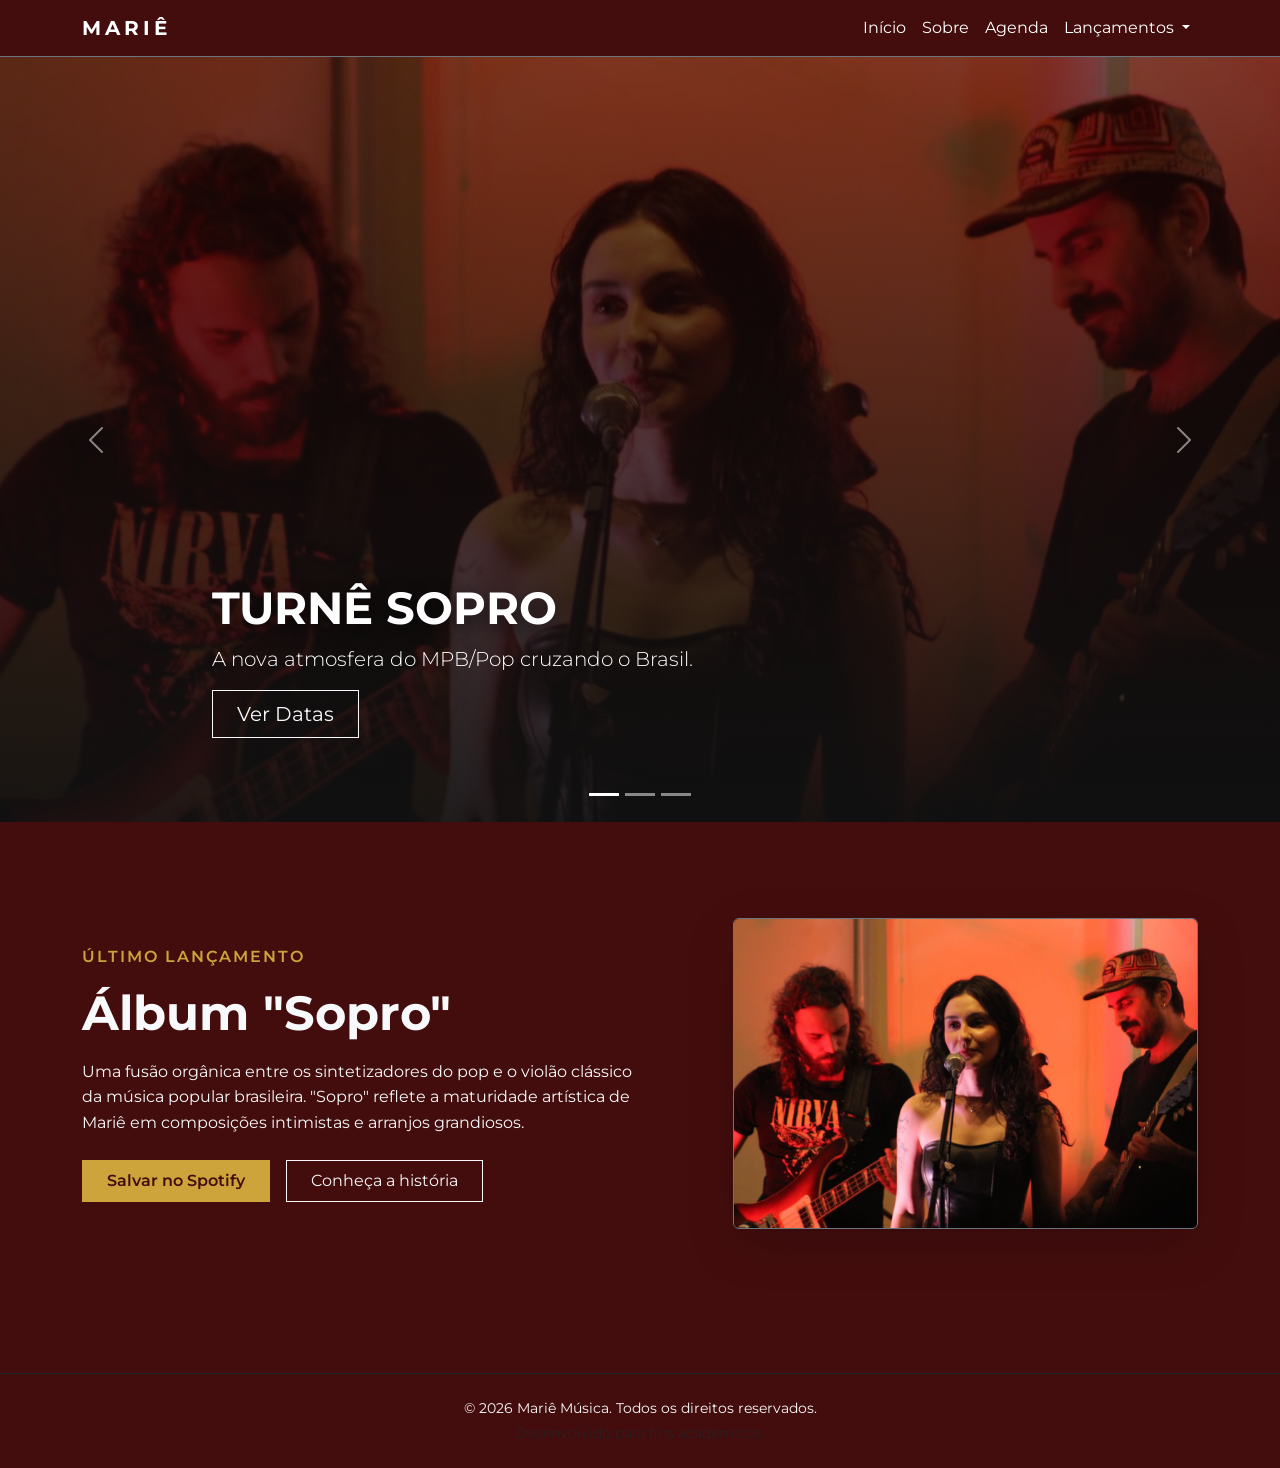
<file: index.html>
<!doctype html>
<html lang="pt-BR">
  <head>
    <meta charset="UTF-8" />
    <meta name="viewport" content="width=device-width, initial-scale=1.0" />
    <title>Mariê | Site Oficial</title>
    <link
      rel="stylesheet"
      href="https://cdn.jsdelivr.net/npm/bootstrap-icons@1.11.3/font/bootstrap-icons.min.css"
    />
    <link
      href="https://cdn.jsdelivr.net/npm/bootstrap@5.3.3/dist/css/bootstrap.min.css"
      rel="stylesheet"
    />

    <link rel="stylesheet" href="css/style.css" />
  </head>
  <body class="text-light">
    <header>
      <nav
        class="navbar navbar-expand-lg navbar-dark sticky-top border-bottom border-secondary"
      >
        <div class="container">
          <a class="navbar-brand fw-bold text-white tracking-widest" href="index.html"
            >MARIÊ</a
          >
          <button
            class="navbar-toggler border-secondary"
            type="button"
            data-bs-toggle="collapse"
            data-bs-target="#navbarNav"
            aria-controls="navbarNav"
            aria-expanded="false"
            aria-label="Toggle navigation"
          >
            <span class="navbar-toggler-icon"></span>
          </button>
          <div class="collapse navbar-collapse" id="navbarNav">
            <ul class="navbar-nav ms-auto align-items-center">
              <li class="nav-item">
                <a class="nav-link active" href="index.html">Início</a>
              </li>
              <li class="nav-item">
                <a class="nav-link" href="sobre.html">Sobre</a>
              </li>
              <li class="nav-item">
                <a class="nav-link" href="agenda.html">Agenda</a>
              </li>
              <li class="nav-item dropdown">
                <a
                  class="nav-link dropdown-toggle btn-custom-dropdown"
                  href="#"
                  id="navbarDropdown"
                  role="button"
                  data-bs-toggle="dropdown"
                  aria-expanded="false"
                >
                  Lançamentos
                </a>
                <ul
                  class="dropdown-menu dropdown-menu-dark text-center"
                  aria-labelledby="navbarDropdown"
                >
                  <li>
                    <a class="dropdown-item" href="#" target="_blank"
                      >Álbum 'Sopro' (2025)</a
                    >
                  </li>
                  <li>
                    <a class="dropdown-item" href="#" target="_blank"
                      >Single 'Cais' (2026)</a
                    >
                  </li>
                  <li><hr class="dropdown-divider" /></li>
                  <li>
                    <a
                      class="dropdown-item text-warning"
                      href="#"
                      target="_blank"
                      >Ouvir no Spotify</a
                    >
                  </li>
                </ul>
              </li>
            </ul>
          </div>
        </div>
      </nav>
    </header>

    <main>
      <section
        id="home-carousel"
        class="carousel slide carousel-fade"
        data-bs-ride="carousel"
      >
        <div class="carousel-indicators">
          <button
            type="button"
            data-bs-target="#home-carousel"
            data-bs-slide-to="0"
            class="active"
            aria-current="true"
            aria-label="Slide 1"
          ></button>
          <button
            type="button"
            data-bs-target="#home-carousel"
            data-bs-slide-to="1"
            aria-label="Slide 2"
          ></button>
          <button
            type="button"
            data-bs-target="#home-carousel"
            data-bs-slide-to="2"
            aria-label="Slide 3"
          ></button>
        </div>
        <div class="carousel-inner">
          <div class="carousel-item active" data-bs-interval="5000">
            <div class="overlay"></div>
            <img
              src="img/image1.jpeg"
              onerror="
                this.src =
                  'https://images.unsplash.com/photo-1516450360452-9312f5e86fc7?q=80&w=1920'
              "
              class="d-block w-100 carousel-img"
              alt="Mariê no Palco"
            />
            <div
              class="carousel-caption carousel-caption-mobile text-start mb-5"
            >
              <h1 class="display-3 fw-bold text-uppercase">Turnê Sopro</h1>
              <p class="lead">A nova atmosfera do MPB/Pop cruzando o Brasil.</p>
              <a
                href="agenda.html"
                class="btn btn-outline-light btn-lg rounded-0 px-4"
                >Ver Datas</a
              >
            </div>
          </div>
          <div class="carousel-item" data-bs-interval="5000">
            <div class="overlay"></div>
            <img
              src="img/image2.jpeg"
              onerror="
                this.src =
                  'https://images.unsplash.com/photo-1514525253161-7a46d19cd819?q=80&w=1920'
              "
              class="d-block w-100 carousel-img"
              alt="Show Luzes"
            />
            <div class="carousel-caption carousel-caption-mobile mb-5">
              <h2 class="display-3 fw-bold text-uppercase text-gold">
                Novo Single 'Cais'
              </h2>
              <p class="lead">Disponível em todas as plataformas digitais.</p>
              <button
                class="btn btn-gold btn-lg rounded-0 px-4"
                data-bs-toggle="modal"
                data-bs-target="#newsletterModal"
              >
                Ouvir Agora
              </button>
            </div>
          </div>
          <div class="carousel-item" data-bs-interval="5000">
            <div class="overlay"></div>
            <img
              src="img/image3.jpeg"
              onerror="
                this.src =
                  'https://images.unsplash.com/photo-1470225620780-dba8ba36b745?q=80&w=1920'
              "
              class="d-block w-100 carousel-img"
              alt="Mariê ao vivo"
            />
            <div class="carousel-caption carousel-caption-mobile text-end mb-5">
              <h2 class="display-3 fw-bold text-uppercase">
                Experiência Única
              </h2>
              <p class="lead">Sinta a poesia e o ritmo se misturarem.</p>
            </div>
          </div>
        </div>
        <button
          class="carousel-control-prev"
          type="button"
          data-bs-target="#home-carousel"
          data-bs-slide="prev"
        >
          <span class="carousel-control-prev-icon" aria-hidden="true"></span>
          <span class="visually-hidden">Anterior</span>
        </button>
        <button
          class="carousel-control-next"
          type="button"
          data-bs-target="#home-carousel"
          data-bs-slide="next"
        >
          <span class="carousel-control-next-icon" aria-hidden="true"></span>
          <span class="visually-hidden">Próximo</span>
        </button>
      </section>

      <section class="container py-5 my-5">
        <div
          class="d-flex flex-column flex-lg-row align-items-center justify-content-between gap-5 section-flex"
        >
          <div class="flex-item-content text-center text-lg-start col-lg-6">
            <span class="text-gold text-uppercase fw-semibold tracking-wide"
              >Último Lançamento</span
            >
            <h2 class="display-5 fw-bold my-3">Álbum "Sopro"</h2>
            <p class=" leading-relaxed">
              Uma fusão orgânica entre os sintetizadores do pop e o violão
              clássico da música popular brasileira. "Sopro" reflete a
              maturidade artística de Mariê em composições intimistas e arranjos
              grandiosos.
            </p>
            <div
              class="mt-4 d-flex justify-content-center justify-content-lg-start gap-3"
            >
              <button
                class="btn btn-gold rounded-0 px-4 py-2"
                data-bs-toggle="modal"
                data-bs-target="#newsletterModal"
              >
                Salvar no Spotify
              </button>
              <a
                href="sobre.html"
                class="btn btn-outline-light rounded-0 px-4 py-2"
                >Conheça a história</a
              >
            </div>
          </div>
          <div class="flex-item-image col-lg-5 text-center">
            <div class="album-cover-wrapper position-relative">
              <img
                src="img/image1.jpeg"
                onerror="
                  this.src =
                    'https://images.unsplash.com/photo-1511671782779-c97d3d27a1d4?q=80&w=600'
                "
                alt="Capa do Álbum"
                class="img-fluid rounded shadow-lg border border-secondary"
              />
            </div>
          </div>
        </div>
      </section>
    </main>

    <div
      class="modal fade"
      id="newsletterModal"
      tabindex="-1"
      aria-labelledby="newsletterModalLabel"
      aria-hidden="true"
    >
      <div class="modal-dialog modal-dialog-centered modal-fullscreen-sm-down">
        <div
          class="modal-content  text-light border border-secondary shadow-lg"
        >
          <div class="modal-header border-bottom border-dark">
            <h5
              class="modal-title fw-bold text-uppercase"
              id="newsletterModalLabel"
            >
              Ouvir Agora
            </h5>
            <button
              type="button"
              class="btn-close btn-close-white"
              data-bs-dismiss="modal"
              aria-label="Close"
            ></button>
          </div>
          <div class="modal-body py-4">
            <p class=" mb-3">
              Ouça o novo single em sua plataforma favorita ou inscreva-se na
              nossa newsletter para novidades.
            </p>
            <div class="row g-3 align-items-center">
              <div class="col-12">
                <div
                  class="d-flex flex-column flex-sm-row gap-3 align-items-center"
                >
                  <div class="flex-fill">
                    <div
                      class="d-flex flex-column flex-md-row align-items-start align-items-md-center justify-content-between gap-3"
                    >
                      <div>
                        <h6 class="mb-1 fw-bold">
                          Cais — Mariê feat. Tini (2026)
                        </h6>
                        <p class="mb-1 small ">Mariê</p>
                      </div>
                      <div class="d-none d-md-block">
                        <a
                          href="https://open.spotify.com/intl-pt/track/7kYbxvrGXv8cmKjkqgqhrw?si=89a0f99a4b0c460d"
                          target="_blank"
                          rel="noopener"
                          class="btn btn-gold"
                          >Abrir no Spotify</a
                        >
                      </div>
                    </div>

                    <div class="mt-3">
                      <div class="ratio ratio-16x9 rounded overflow-hidden">
                        <iframe
                          src="https://open.spotify.com/embed/track/7kYbxvrGXv8cmKjkqgqhrw"
                          width="100%"
                          height="80"
                          frameborder="0"
                          allow="
                            clipboard-write;
                            encrypted-media;
                            fullscreen;
                            picture-in-picture;
                          "
                        ></iframe>
                      </div>
                    </div>

                    <div class="mt-3 d-flex gap-2 d-md-none">
                      <a
                        href="https://open.spotify.com/intl-pt/track/7kYbxvrGXv8cmKjkqgqhrw?si=89a0f99a4b0c460d"
                        target="_blank"
                        rel="noopener"
                        class="btn btn-gold w-100"
                        >Ouvir no Spotify</a
                      >
                    </div>
                  </div>
                </div>
              </div>
            </div>
          </div>
        </div>
      </div>
    </div>

    <div
      class="modal fade"
      id="subscribeModal"
      tabindex="-1"
      aria-labelledby="subscribeModalLabel"
      aria-hidden="true"
    >
      <div class="modal-dialog modal-dialog-centered modal-fullscreen-sm-down">
        <div
          class="modal-content  text-light border border-secondary shadow-lg"
        >
          <div class="modal-header border-bottom border-dark">
            <h5
              class="modal-title fw-bold text-uppercase"
              id="subscribeModalLabel"
            >
              Inscreva-se
            </h5>
            <button
              type="button"
              class="btn-close btn-close-white"
              data-bs-dismiss="modal"
              aria-label="Close"
            ></button>
          </div>
          <div class="modal-body py-4">
            <form id="subscribeForm">
              <div class="mb-3">
                <label for="email" class="form-label small text-gold fw-bold"
                  >E‑mail</label
                >
                <input
                  type="email"
                  class="form-control text-light border-secondary rounded-0"
                  id="email"
                  placeholder="seu@exemplo.com"
                  required
                />
              </div>
              <div class="d-flex justify-content-end">
                <button
                  type="button"
                  class="btn btn-outline-secondary rounded-0 me-2"
                  data-bs-dismiss="modal"
                >
                  Fechar
                </button>
                <button type="submit" class="btn btn-gold rounded-0">
                  Enviar
                </button>
              </div>
            </form>
          </div>
        </div>
      </div>
    </div>

    <div
      class="modal fade"
      id="buyTicketModal"
      tabindex="-1"
      aria-labelledby="buyTicketModalLabel"
      aria-hidden="true"
    >
      <div
        class="modal-dialog modal-dialog-centered modal-lg modal-fullscreen-sm-down"
      >
        <div
          class="modal-content  text-light border border-secondary shadow-lg"
        >
          <div class="modal-header border-bottom border-dark">
            <h5
              class="modal-title fw-bold text-uppercase tracking-wide"
              id="buyTicketModalLabel"
            >
              <i class="bi bi-ticket-perforated text-gold me-2"></i> Reserva de
              Ingressos
            </h5>
            <button
              type="button"
              class="btn-close btn-close-white"
              data-bs-dismiss="modal"
              aria-label="Close"
            ></button>
          </div>

          <div class="modal-body py-4">
            <div class="row g-4">
              <div class="col-md-5 border-end border-dark">
                <div
                  class="d-flex flex-column h-100 justify-content-center px-2"
                >
                  <img
                    src="img/image1.jpeg"
                    onerror="
                      this.src =
                        'https://images.unsplash.com/photo-1501386761578-eac5c94b800a?q=80&w=400'
                    "
                    class="img-fluid rounded mb-3 shadow"
                    alt="Mariê Show"
                  />
                  <p class="text-gold mb-1 small fw-bold uppercase">
                    Turnê Sopro 2026
                  </p>
                  <h4 class="fw-bold">Mariê Ao Vivo</h4>
                  <p class=" small">
                    Selecione o setor desejado. Os ingressos são nominais e
                    intransferíveis.
                  </p>
                </div>
              </div>

              <div class="col-md-7">
                <form id="purchaseForm" class="px-2">
                  <div class="row">
                    <div class="col-12 mb-3">
                      <label class="form-label text-gold small fw-bold"
                        >Nome</label
                      >
                      <input
                        type="text"
                        class="form-control text-light border-secondary rounded-0"
                        id="buyerName"
                        placeholder="Seu nome"
                        required
                      />
                    </div>
                    <div class="col-12 mb-3">
                      <label class="form-label text-gold small fw-bold"
                        >E‑mail</label
                      >
                      <input
                        type="email"
                        class="form-control text-light border-secondary rounded-0"
                        id="buyerEmail"
                        placeholder="seu@exemplo.com"
                        required
                      />
                    </div>

                    <div class="col-12 mb-3">
                      <label class="form-label text-gold small fw-bold"
                        >Setor</label
                      >
                      <select
                        class="form-select text-light border-secondary rounded-0"
                        id="setorSelect"
                      >
                        <option value="pista">Pista Comum — R$ 80,00</option>
                        <option value="vip">
                          Pista Premium VIP — R$ 160,00
                        </option>
                      </select>
                    </div>

                    <div class="col-6 mb-3">
                      <label
                        for="quantity"
                        class="form-label text-gold small fw-bold"
                        >Quantidade</label
                      >
                      <input
                        type="number"
                        class="form-control text-light border-secondary rounded-0"
                        id="quantity"
                        value="1"
                        min="1"
                        max="6"
                      />
                    </div>

                    <div class="col-6 mb-3">
                      <label class="form-label text-gold small fw-bold"
                        >Pagamento</label
                      >
                      <select
                        class="form-select text-light border-secondary rounded-0"
                        id="paymentMethod"
                      >
                        <option value="card">Cartão (simulação)</option>
                        <option value="pix">PIX</option>
                        <option value="boleto">Boleto</option>
                      </select>
                    </div>

                    <div class="col-12 mb-2">
                      <div
                        class="alert alert-dark border-secondary  small"
                        role="alert"
                      >
                        <i class="bi bi-info-circle me-2"></i> Valores mostrados
                        são de exemplo — pagamento simulado.
                      </div>
                    </div>
                  </div>
                </form>
              </div>
            </div>
          </div>
          <div class="modal-footer border-top border-dark">
            <button
              type="button"
              class="btn btn-outline-secondary rounded-0 px-4"
              data-bs-dismiss="modal"
            >
              Cancelar
            </button>
            <button
              type="submit"
              form="purchaseForm"
              class="btn btn-gold rounded-0 px-5"
            >
              Confirmar Compra
            </button>
          </div>
        </div>
      </div>
    </div>

    <footer class=" text-center py-4 border-top border-dark mt-5">
      <div class="container">
        <p class="mb-1  small">
          &copy; 2026 Mariê Música. Todos os direitos reservados.
        </p>
        <p class="small text-muted mb-0">Desenvolvido para fins academicos.</p>
      </div>
    </footer>

    <script src="https://cdn.jsdelivr.net/npm/bootstrap@5.3.3/dist/js/bootstrap.bundle.min.js"></script>
    <script src="js/script.js"></script>
  </body>
</html>
</file>
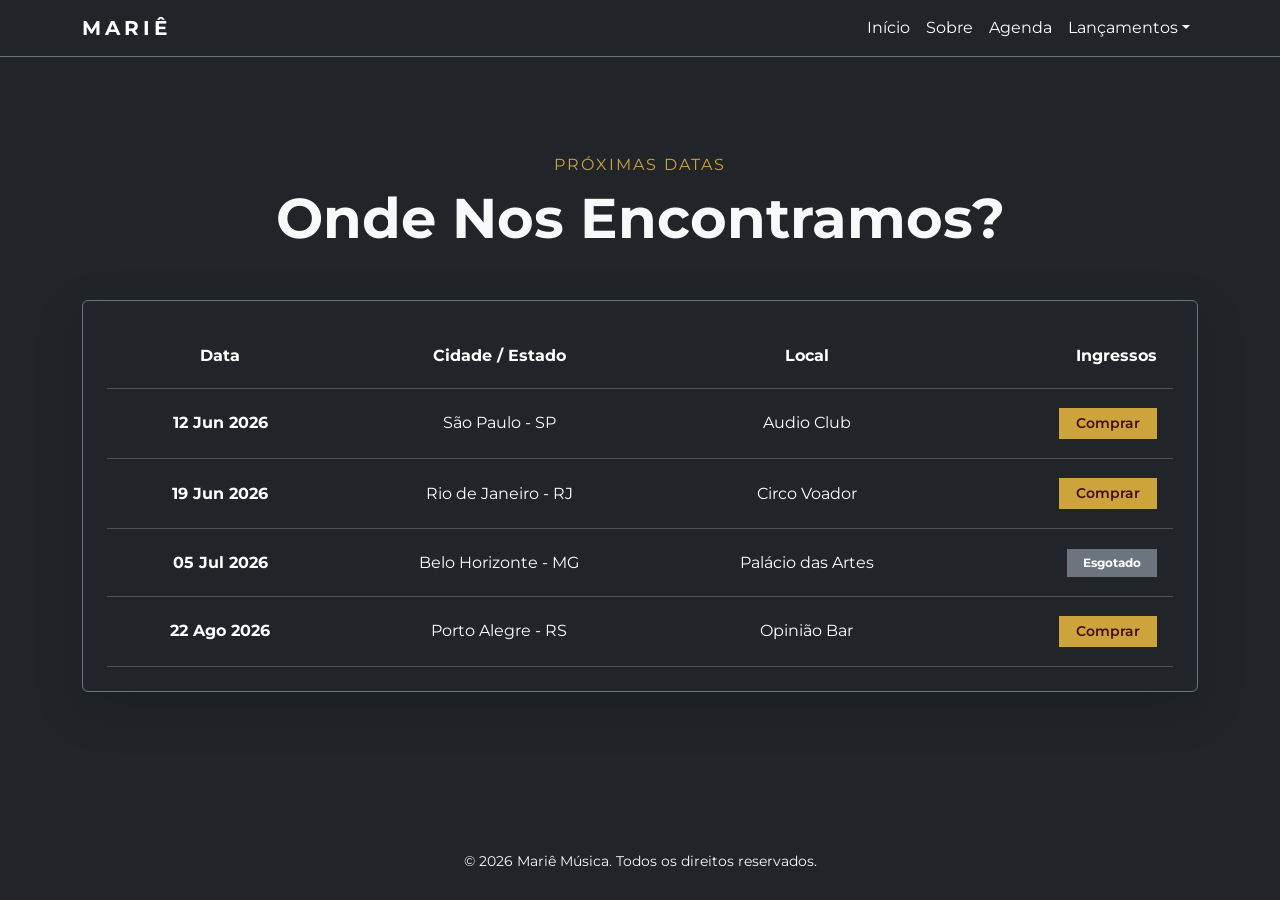
<file: agenda.html>
<!doctype html>
<html lang="pt-BR">
  <head>
    <meta charset="UTF-8" />
    <meta name="viewport" content="width=device-width, initial-scale=1.0" />
    <title>Mariê | Site Oficial</title>
    <link
      rel="stylesheet"
      href="https://cdn.jsdelivr.net/npm/bootstrap-icons@1.11.3/font/bootstrap-icons.min.css"
    />
    <link
      href="https://cdn.jsdelivr.net/npm/bootstrap@5.3.3/dist/css/bootstrap.min.css"
      rel="stylesheet"
    />

    <link rel="stylesheet" href="css/style.css" />
  </head>
  <body class="bg-dark text-light">
    <header>
      <nav
        class="navbar navbar-expand-lg navbar-dark bg-dark sticky-top border-bottom border-secondary"
      >
        <div class="container">
          <a class="navbar-brand fw-bold tracking-widest" href="index.html"
            >MARIÊ</a
          >
          <button
            class="navbar-toggler"
            type="button"
            data-bs-toggle="collapse"
            data-bs-target="#navbarNav"
            aria-controls="navbarNav"
            aria-expanded="false"
            aria-label="Toggle navigation"
          >
            <span class="navbar-toggler-icon"></span>
          </button>
          <div class="collapse navbar-collapse" id="navbarNav">
            <ul class="navbar-nav ms-auto align-items-center">
              <li class="nav-item">
                <a class="nav-link" href="index.html">Início</a>
              </li>
              <li class="nav-item">
                <a class="nav-link" href="sobre.html">Sobre</a>
              </li>
              <li class="nav-item">
                <a class="nav-link active" href="agenda.html">Agenda</a>
              </li>
              <li class="nav-item dropdown">
                <a
                  class="nav-link dropdown-toggle btn-custom-dropdown"
                  href="#"
                  id="navbarDropdown"
                  role="button"
                  data-bs-toggle="dropdown"
                  aria-expanded="false"
                  >Lançamentos</a
                >
                <ul
                  class="dropdown-menu dropdown-menu-dark text-center"
                  aria-labelledby="navbarDropdown"
                >
                  <li>
                    <a class="dropdown-item" href="#">Álbum 'Sopro' (2025)</a>
                  </li>
                  <li>
                    <a class="dropdown-item" href="#">Single 'Cais' (2026)</a>
                  </li>
                </ul>
              </li>
            </ul>
          </div>
        </div>
      </nav>
    </header>

    <main class="container py-5">
      <section class="my-5 text-center">
        <span class="text-gold tracking-wide text-uppercase"
          >Próximas Datas</span
        >
        <h1 class="display-4 fw-bold mt-2 mb-5">Onde Nos Encontramos?</h1>

        <div
          class="table-responsive p-4 rounded shadow-lg border border-secondary agenda-table-wrapper"
        >
          <table class="table table-dark table-hover align-middle mb-0 agenda-table">
            <thead>
              <tr class="text-gold">
                <th scope="col">Data</th>
                <th scope="col">Cidade / Estado</th>
                <th scope="col">Local</th>
                <th scope="col" class="text-end">Ingressos</th>
              </tr>
            </thead>
            <tbody>
              <tr>
                <td class="fw-bold text-white" data-label="Data">12 Jun 2026</td>
                <td data-label="Cidade / Estado">São Paulo - SP</td>
                <td data-label="Local">Audio Club</td>
                <td class="text-end">
                  <button
                    type="button"
                    class="btn btn-gold btn-sm rounded-0 px-3 agenda-buy-btn"
                    data-bs-toggle="modal"
                    data-bs-target="#buyTicketModal"
                  >
                    Comprar
                  </button>
                </td>
              </tr>
              <tr>
                <td class="fw-bold text-white" data-label="Data">19 Jun 2026</td>
                <td data-label="Cidade / Estado">Rio de Janeiro - RJ</td>
                <td data-label="Local">Circo Voador</td>
                <td class="text-end">
                  <button
                    type="button"
                    class="btn btn-gold btn-sm rounded-0 px-3 agenda-buy-btn"
                    data-bs-toggle="modal"
                    data-bs-target="#buyTicketModal"
                  >
                    Comprar
                  </button>
                </td>
              </tr>
              <tr>
                <td class="fw-bold text-white" data-label="Data">05 Jul 2026</td>
                <td data-label="Cidade / Estado">Belo Horizonte - MG</td>
                <td data-label="Local">Palácio das Artes</td>
                <td class="text-end">
                  <span class="badge bg-secondary rounded-0 py-2 px-3 agenda-status-badge"
                    >Esgotado</span
                  >
                </td>
              </tr>
              <tr>
                <td class="fw-bold text-white" data-label="Data">22 Ago 2026</td>
                <td data-label="Cidade / Estado">Porto Alegre - RS</td>
                <td data-label="Local">Opinião Bar</td>
                <td class="text-end">
                  <button
                    type="button"
                    class="btn btn-gold btn-sm rounded-0 px-3 agenda-buy-btn"
                    data-bs-toggle="modal"
                    data-bs-target="#buyTicketModal"
                  >
                    Comprar
                  </button>
                </td>
              </tr>
            </tbody>
          </table>
        </div>
      </section>
    </main>

    <div
      class="modal fade"
      id="buyTicketModal"
      tabindex="-1"
      aria-labelledby="buyTicketModalLabel"
      aria-hidden="true"
    >
      <div
        class="modal-dialog modal-dialog-centered modal-lg modal-fullscreen-sm-down"
      >
        <div
          class="modal-content  text-light border border-secondary shadow-lg"
        >
          <div class="modal-header border-bottom border-dark">
            <h5
              class="modal-title fw-bold text-uppercase tracking-wide"
              id="buyTicketModalLabel"
            >
              <i class="bi bi-ticket-perforated text-gold me-2"></i> Reserva de
              Ingressos
            </h5>
            <button
              type="button"
              class="btn-close btn-close-white"
              data-bs-dismiss="modal"
              aria-label="Close"
            ></button>
          </div>
          <div class="modal-body py-4">
            <div class="row g-4">
              <div class="col-md-5 border-end border-dark">
                <div
                  class="d-flex flex-column h-100 justify-content-center px-2"
                >
                  <img
                    src="img/image1.jpeg"
                    onerror="
                      this.src =
                        'https://images.unsplash.com/photo-1501386761578-eac5c94b800a?q=80&w=400'
                    "
                    class="img-fluid rounded mb-3 shadow"
                    alt="Mariê Show"
                  />
                  <p class="text-gold mb-1 small fw-bold uppercase">
                    Turnê Sopro 2026
                  </p>
                  <h4 class="fw-bold">Mariê Ao Vivo</h4>
                  <p class=" small">
                    Selecione o setor desejado. Os ingressos são nominais e
                    intransferíveis.
                  </p>
                </div>
              </div>
              <div class="col-md-7">
                <form id="purchaseForm" class="px-2">
                  <div class="row">
                    <div class="col-12 mb-3">
                      <label class="form-label text-gold small fw-bold"
                        >Nome</label
                      >
                      <input
                        type="text"
                        class="form-control text-light border-secondary rounded-0"
                        id="buyerName"
                        placeholder="Seu nome"
                        required
                      />
                    </div>
                    <div class="col-12 mb-3">
                      <label class="form-label text-gold small fw-bold"
                        >E‑mail</label
                      >
                      <input
                        type="email"
                        class="form-control text-light border-secondary rounded-0"
                        id="buyerEmail"
                        placeholder="seu@exemplo.com"
                        required
                      />
                    </div>

                    <div class="col-12 mb-3">
                      <label class="form-label text-gold small fw-bold"
                        >Setor</label
                      >
                      <select
                        class="form-select text-light border-secondary rounded-0"
                        id="setorSelect"
                      >
                        <option value="pista">Pista Comum — R$ 80,00</option>
                        <option value="vip">
                          Pista Premium VIP — R$ 160,00
                        </option>
                      </select>
                    </div>

                    <div class="col-6 mb-3">
                      <label
                        for="quantity"
                        class="form-label text-gold small fw-bold"
                        >Quantidade</label
                      >
                      <input
                        type="number"
                        class="form-control text-light border-secondary rounded-0"
                        id="quantity"
                        value="1"
                        min="1"
                        max="6"
                      />
                    </div>

                    <div class="col-6 mb-3">
                      <label class="form-label text-gold small fw-bold"
                        >Pagamento</label
                      >
                      <select
                        class="form-select text-light border-secondary rounded-0"
                        id="paymentMethod"
                      >
                        <option value="card">Cartão</option>
                        <option value="pix">PIX</option>
                        <option value="boleto">Boleto</option>
                      </select>
                    </div>
                  </div>
                </form>
              </div>
            </div>
          </div>
          <div class="modal-footer border-top border-dark">
            <button
              type="button"
              class="btn btn-outline-secondary rounded-0 px-4"
              data-bs-dismiss="modal"
            >
              Cancelar
            </button>
            <button
              type="submit"
              form="purchaseForm"
              class="btn btn-gold rounded-0 px-5"
            >
              Confirmar Compra
            </button>
          </div>
        </div>
      </div>
    </div>

    <footer class=" text-center py-4 border-top border-dark">
      <div class="container">
        <p class="mb-1  small">
          &copy; 2026 Mariê Música. Todos os direitos reservados.
        </p>
      </div>
    </footer>
    <script src="https://cdn.jsdelivr.net/npm/bootstrap@5.3.3/dist/js/bootstrap.bundle.min.js"></script>
    <script src="js/script.js"></script>
  </body>
</html>
</file>
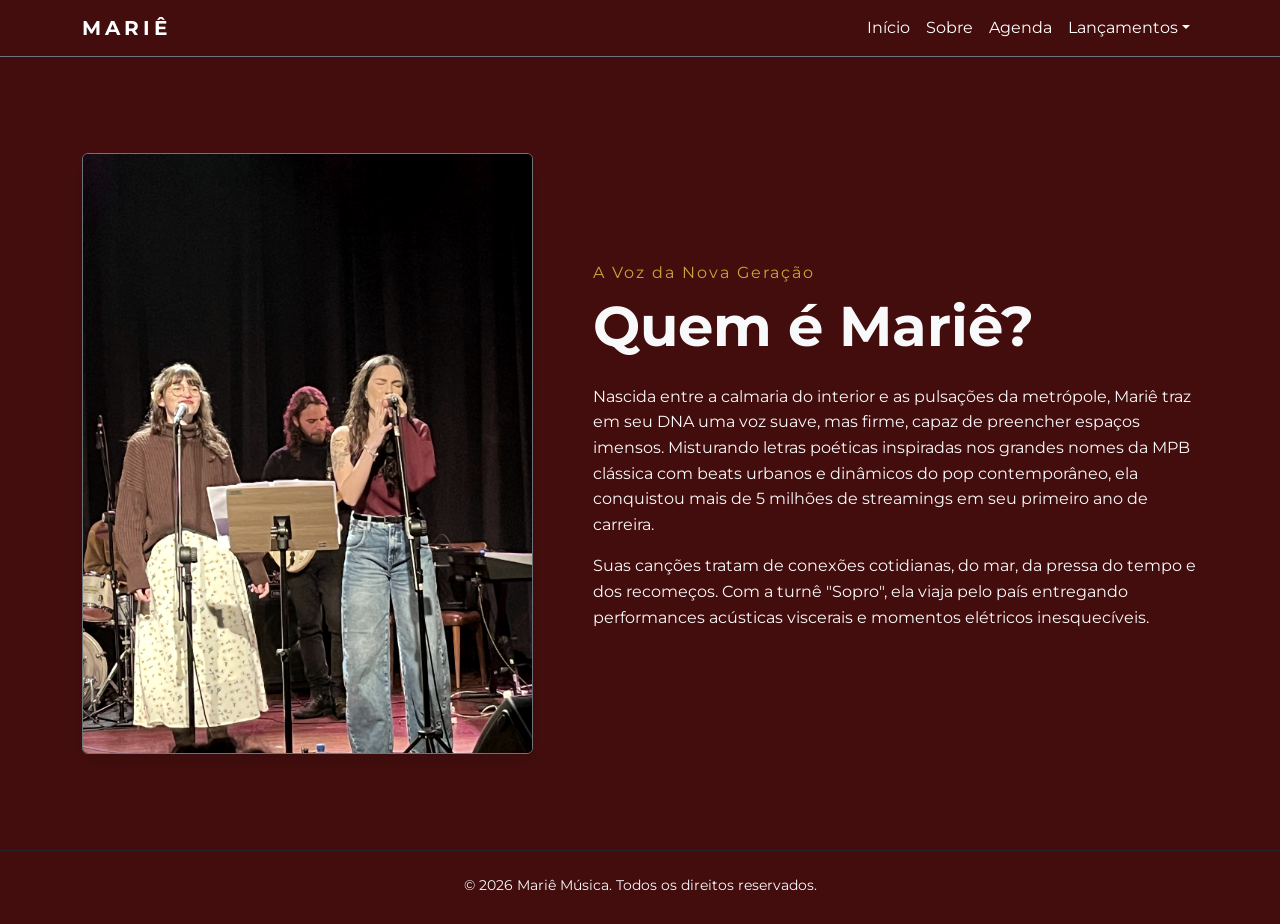
<file: sobre.html>
<!doctype html>
<html lang="pt-BR">
  <head>
    <meta charset="UTF-8" />
    <meta name="viewport" content="width=device-width, initial-scale=1.0" />
    <title>Mariê | Site Oficial</title>
    <link
      rel="stylesheet"
      href="https://cdn.jsdelivr.net/npm/bootstrap-icons@1.11.3/font/bootstrap-icons.min.css"
    />
    <link
      href="https://cdn.jsdelivr.net/npm/bootstrap@5.3.3/dist/css/bootstrap.min.css"
      rel="stylesheet"
    />

    <link rel="stylesheet" href="css/style.css" />
  </head>
  <body class="text-light">
    <header>
      <nav
        class="navbar navbar-expand-lg sticky-top border-bottom border-secondary"
      >
        <div class="container">
          <a class="navbar-brand text-white fw-bold tracking-widest" href="index.html"
            >MARIÊ</a
          >
          <button
            class="navbar-toggler"
            type="button"
            data-bs-toggle="collapse"
            data-bs-target="#navbarNav"
            aria-controls="navbarNav"
            aria-expanded="false"
            aria-label="Toggle navigation"
          >
            <span class="navbar-toggler-icon"></span>
          </button>
          <div class="collapse navbar-collapse" id="navbarNav">
            <ul class="navbar-nav ms-auto align-items-center">
              <li class="nav-item">
                <a class="nav-link" href="index.html">Início</a>
              </li>
              <li class="nav-item">
                <a class="nav-link active" href="sobre.html">Sobre</a>
              </li>
              <li class="nav-item">
                <a class="nav-link" href="agenda.html">Agenda</a>
              </li>
              <li class="nav-item dropdown">
                <a
                  class="nav-link dropdown-toggle btn-custom-dropdown"
                  href="#"
                  id="navbarDropdown"
                  role="button"
                  data-bs-toggle="dropdown"
                  aria-expanded="false"
                  >Lançamentos</a
                >
                <ul
                  class="dropdown-menu dropdown-menu-dark text-center"
                  aria-labelledby="navbarDropdown"
                >
                  <li>
                    <a class="dropdown-item" href="#">Álbum 'Sopro' (2025)</a>
                  </li>
                  <li>
                    <a class="dropdown-item" href="#">Single 'Cais' (2026)</a>
                  </li>
                </ul>
              </li>
            </ul>
          </div>
        </div>
      </nav>
    </header>

    <main class="container py-5">
      <section class="row align-items-center my-5">
        <div class="col-lg-5 mb-4 mb-lg-0">
          <img
            src="img/image2.jpeg"
            onerror="
              this.src =
                'https://images.unsplash.com/photo-1516280440614-37939bbacd6a?q=80&w=600'
            "
            alt="Mariê com violão"
            class="img-fluid rounded filter-grayscale border border-secondary shadow"
          />
        </div>
        <div class="col-lg-7 ps-lg-5">
          <span class="text-gold uppercase tracking-wide"
            >A Voz da Nova Geração</span
          >
          <h1 class="display-4 fw-bold mt-2 mb-4">Quem é Mariê?</h1>
          <p class=" leading-relaxed">
            Nascida entre a calmaria do interior e as pulsações da metrópole,
            Mariê traz em seu DNA uma voz suave, mas firme, capaz de preencher
            espaços imensos. Misturando letras poéticas inspiradas nos grandes
            nomes da MPB clássica com beats urbanos e dinâmicos do pop
            contemporâneo, ela conquistou mais de 5 milhões de streamings em seu
            primeiro ano de carreira.
          </p>
          <p class=" leading-relaxed">
            Suas canções tratam de conexões cotidianas, do mar, da pressa do
            tempo e dos recomeços. Com a turnê "Sopro", ela viaja pelo país
            entregando performances acústicas viscerais e momentos elétricos
            inesquecíveis.
          </p>
        </div>
      </section>
    </main>

    <footer class=" text-center py-4 border-top border-dark">
      <div class="container">
        <p class="mb-1  small">
          &copy; 2026 Mariê Música. Todos os direitos reservados.
        </p>
      </div>
    </footer>

    <script src="https://cdn.jsdelivr.net/npm/bootstrap@5.3.3/dist/js/bootstrap.bundle.min.js"></script>
  </body>
</html>
</file>
<file: css/style.css>
/* Configurações Gerais e Tipografia */
@import url("https://fonts.googleapis.com/css2?family=Montserrat:wght@300;400;600;700&display=swap");

body {
  font-family: "Montserrat", sans-serif;
  background-color: #440d0d !important;
  overflow-x: hidden;
}

/* Footer sticky: layout base */
html,
body {
  height: 100%;
}
body {
  display: flex;
  flex-direction: column;
  min-height: 100vh;
}
main {
  flex: 1 0 auto;
}
footer {
  flex-shrink: 0;
}

.text-gold {
  color: #cca43b !important;
}

.navbar .nav-link,
.navbar .navbar-brand,
.navbar .dropdown-toggle,
.navbar .dropdown-item {
  color: #fff !important;
}

.navbar .dropdown-item:hover,
.navbar .dropdown-item:focus {
  color: #fff !important;
}

.navbar-toggler {
  border-color: rgba(255, 255, 255, 0.75) !important;
}

.navbar-toggler-icon {
  background-image: url("data:image/svg+xml,%3csvg xmlns='http://www.w3.org/2000/svg' viewBox='0 0 30 30'%3e%3cpath stroke='rgba(255, 255, 255, 1)' stroke-linecap='round' stroke-miterlimit='10' stroke-width='2' d='M4 7h22M4 15h22M4 23h22'/%3e%3c/svg%3e") !important;
}

.form-control,
.form-select,
.form-control:focus,
.form-select:focus {
  color: #000 !important;
}

.form-control::placeholder {
  color: rgba(0, 0, 0, 0.55) !important;
}

.btn-gold {
  background-color: #cca43b !important;
  color: #440d0d !important;
  font-weight: 600;
  border: 1px solid #cca43b;
  transition: all 0.3s ease;
}

.btn-gold:hover,
.btn-gold:focus-visible {
  background-color: #b88d2d !important;
  color: #440d0d !important;
  border-color: #b88d2d !important;
  box-shadow: 0 0 0 0.2rem rgba(204, 164, 59, 0.22);
}

.tracking-widest {
  letter-spacing: 4px;
}
.tracking-wide {
  letter-spacing: 2px;
}

.carousel-img {
  height: 85vh;
  object-fit: cover;
  filter: brightness(60%) contrast(105%);
}

.overlay {
  position: absolute;
  top: 0;
  left: 0;
  width: 100%;
  height: 100%;
  background: linear-gradient(
    180deg,
    rgba(62, 9, 9, 0.3) 0%,
    rgba(18, 18, 18, 0.9) 100%
  );
  z-index: 1;
}

.carousel-caption {
  z-index: 2;
}

.filter-grayscale {
  filter: grayscale(30%) contrast(110%);
  transition: filter 0.5s ease;
}

.filter-grayscale:hover {
  filter: grayscale(0%) contrast(100%);
}

.table th,
.table td {
  padding: 1.2rem 1rem !important;
}

.agenda-table-wrapper {
  overflow-x: hidden;
}

.agenda-table td {
  vertical-align: middle;
}

.leading-relaxed {
  line-height: 1.6;
}

.carousel-caption-mobile {
  display: block;
  padding: 1rem 1.25rem;
  max-width: 95%;
}

.carousel-caption-mobile h1,
.carousel-caption-mobile h2,
.carousel-caption-mobile h4 {
  text-shadow: 0 6px 18px rgba(0, 0, 0, 0.6);
}

@media (max-width: 767.98px) {
  .carousel-img {
    height: 60vh;
  }

  .carousel-caption-mobile {
    position: relative;
    bottom: 0;
    transform: none;
    text-align: center !important;
    padding-bottom: 1.5rem;
  }

  .carousel-caption-mobile.text-start,
  .carousel-caption-mobile.text-end {
    text-align: center !important;
  }

  .carousel-caption-mobile h1,
  .carousel-caption-mobile h2,
  .carousel-caption-mobile p {
    text-align: center !important;
  }

  .carousel-caption-mobile {
    left: 50% !important;
    transform: translateX(-50%) !important;
    width: 100%;
    padding-left: 1rem;
    padding-right: 1rem;
  }

  .carousel-caption-mobile .display-3 {
    font-size: 1.6rem;
    line-height: 1.1;
  }

  .carousel-caption-mobile .lead {
    font-size: 0.95rem;
  }

  .section-flex {
    padding-left: 1rem;
    padding-right: 1rem;
  }

  .flex-item-image img {
    max-width: 360px;
  }

  .agenda-table-wrapper {
    padding: 1rem !important;
  }

  .agenda-table {
    min-width: 0;
  }

  .agenda-table thead {
    display: none;
  }

  .agenda-table,
  .agenda-table tbody,
  .agenda-table tr,
  .agenda-table td {
    display: block;
    width: 100%;
  }

  .agenda-table tr {
    padding: 0;
    margin-bottom: 1rem;
    border: 1px solid rgba(255, 255, 255, 0.12);
    border-radius: 0.5rem;
    background: rgba(255, 255, 255, 0.03);
  }

  .agenda-table td {
    padding: 0.65rem 1rem !important;
    text-align: left !important;
    border: 0 !important;
  }

  .agenda-table td::before {
    content: attr(data-label);
    display: block;
    margin-bottom: 0.35rem;
    color: #cca43b;
    font-size: 0.72rem;
    font-weight: 700;
    letter-spacing: 0.12em;
    text-transform: uppercase;
  }

  .agenda-table td:last-child::before {
    display: none;
  }

  .agenda-table td:last-child {
    padding-top: 0.9rem !important;
    padding-bottom: 1rem !important;
  }

  .agenda-buy-btn,
  .agenda-status-badge {
    width: 100%;
  }

  .agenda-buy-btn,
  .agenda-status-badge {
    margin-top: 0.2rem;
  }
}

@media (min-width: 768px) {
  .carousel-caption-mobile .display-3 {
    font-size: 2.8rem;
  }
}

.spotify-cover img {
  border-radius: 6px;
  object-fit: cover;
}

.modal-content {
  background-color: #212529 !important;
}

@media (max-width: 575.98px) {
  .spotify-cover img {
    max-width: 120px;
  }
  .modal-content {
    padding: 0.5rem;
  }
}

@media (min-width: 576px) {
  .modal-dialog {
    max-width: 720px;
  }
}

/* Ajustes para modals em tela pequena (fullscreen-sm-down) */
@media (max-width: 575.98px) {
  .modal-fullscreen-sm-down .modal-content {
    border-radius: 0;
    height: 100vh;
    display: flex;
    flex-direction: column;
  }
  .modal-fullscreen-sm-down .modal-body {
    overflow-y: auto;
    -webkit-overflow-scrolling: touch;
    padding: 1rem;
  }
  .modal-fullscreen-sm-down .modal-footer {
    flex-shrink: 0;
  }
  .modal-fullscreen-sm-down .d-flex.flex-column.flex-sm-row {
    gap: 0.5rem;
    align-items: flex-start;
  }
}

.modal-fullscreen-sm-down,
.modal-fullscreen-sm-down .modal-dialog,
.modal-fullscreen-sm-down .modal-content,
.modal-fullscreen-sm-down .modal-body {
  overflow-x: hidden;
}

.spotify-cover img {
  width: 100%;
  height: auto;
  max-width: 140px;
}

.modal-fullscreen-sm-down .modal-body {
  box-sizing: border-box;
  padding-left: 0.75rem;
  padding-right: 0.75rem;
}

/* Fix flex overflow: allow flex children to shrink on narrow viewports */
.modal-fullscreen-sm-down .flex-fill {
  min-width: 0 !important;
}
.modal-fullscreen-sm-down .spotify-cover {
  flex: 0 0 auto;
}
</file>
